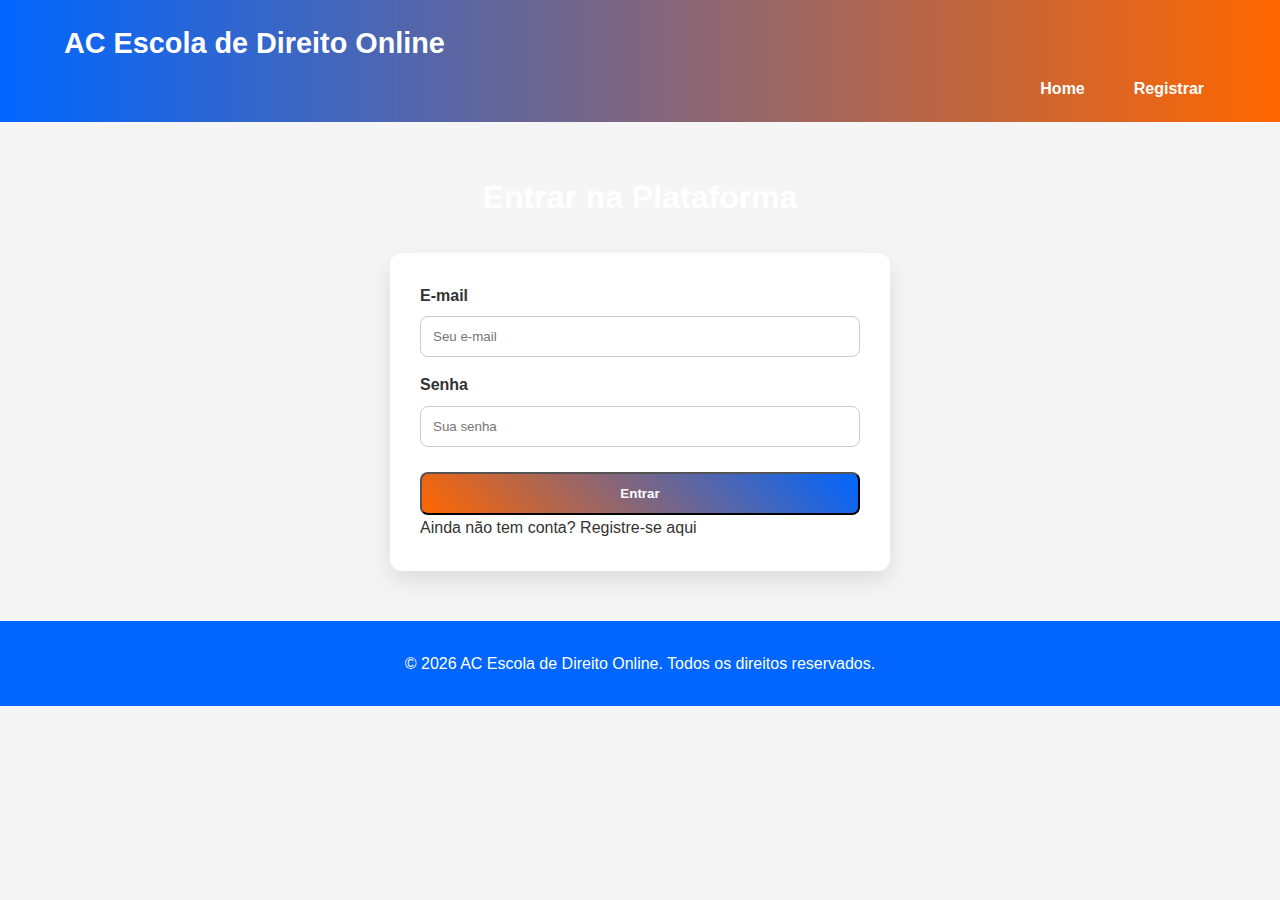
<file: login.html>
<!DOCTYPE html>
<html lang="pt">
<head>
  <meta charset="UTF-8">
  <meta name="viewport" content="width=device-width, initial-scale=1.0">
  <title>Login — AC Escola de Direito Online</title>
  <link rel="icon" href="img/favicon.png">
  <link rel="stylesheet" href="https://cdnjs.cloudflare.com/ajax/libs/font-awesome/6.4.0/css/all.min.css">
  
  <link rel="stylesheet" href="style.css">

</head>

<body>
  <header>
    <div class="container">
      <h1>AC Escola de Direito Online</h1>
      <nav>
        <ul>
          <li><a href="index.html">Home</a></li>
          <li><a href="registrar.html">Registrar</a></li>
        </ul>
      </nav>
    </div>
  </header>

  <section class="login-page">
    <div class="container">
      <h2>Entrar na Plataforma</h2>
      <form id="form-login" action="#" method="POST">
        <label for="email-login">E-mail</label>
        <input type="email" id="email-login" name="email-login" placeholder="Seu e-mail" required>

        <label for="senha-login">Senha</label>
        <input type="password" id="senha-login" name="senha-login" placeholder="Sua senha" required>

        <button type="submit" class="btn">Entrar</button>
        <p class="link-secundario">Ainda não tem conta? <a href="registrar.html">Registre-se aqui</a></p>
      </form>
    </div>
  </section>

  <footer>
    <div class="container footer-content">
      <p>&copy; 2026 AC Escola de Direito Online. Todos os direitos reservados.</p>
    </div>
  </footer>
</body>
</html>
</file>
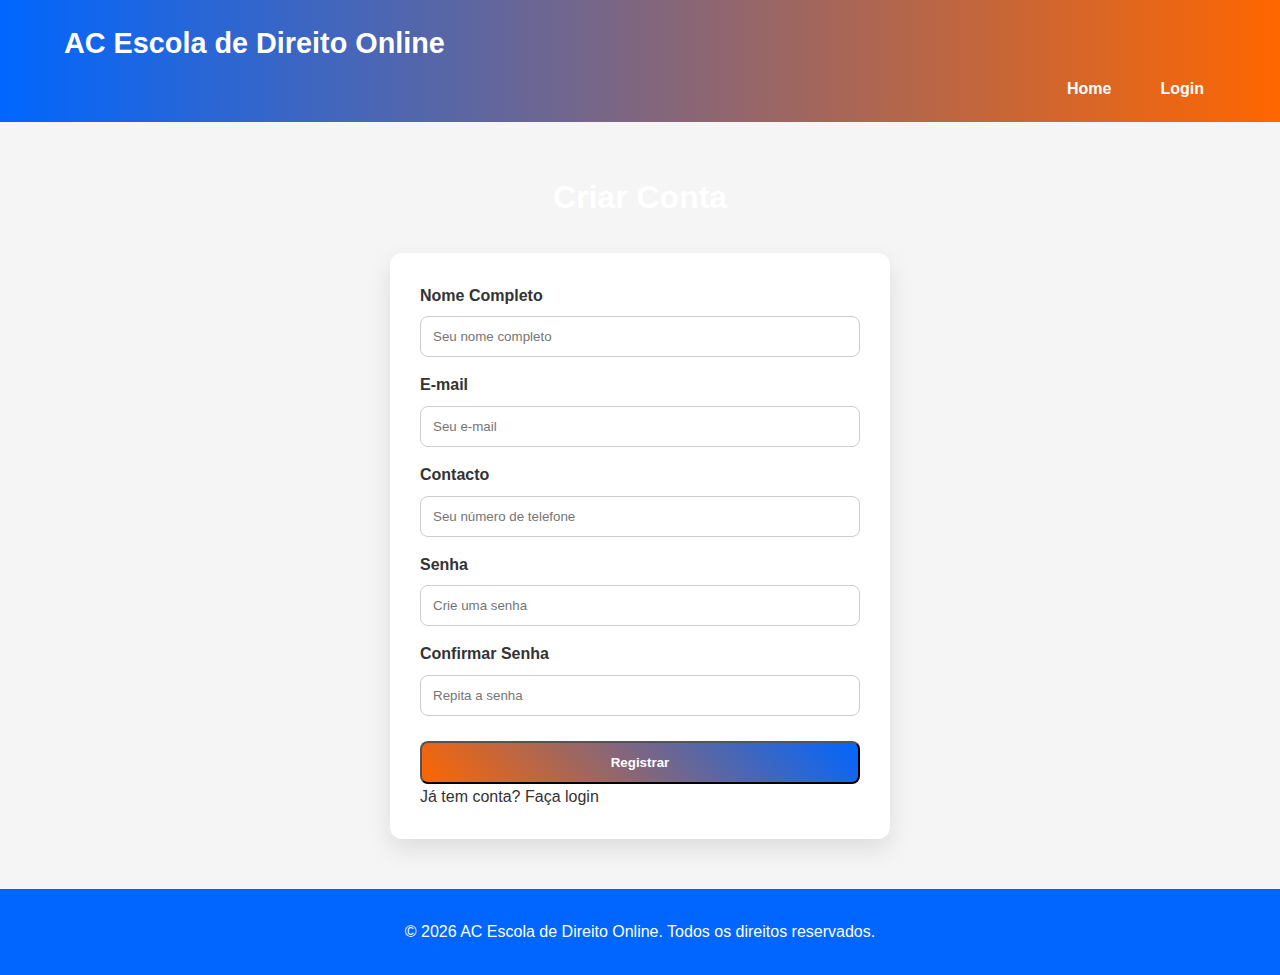
<file: registrar.html>
<!DOCTYPE html>
<html lang="pt">
<head>
  <meta charset="UTF-8">
  <meta name="viewport" content="width=device-width, initial-scale=1.0">
  <title>Registrar — AC Escola de Direito Online</title>
  <link rel="icon" href="img/favicon.png">
  <link rel="stylesheet" href="https://cdnjs.cloudflare.com/ajax/libs/font-awesome/6.4.0/css/all.min.css">
  
  <link rel="stylesheet" href="style.css">

</head>

<body>
  <header>
    <div class="container">
      <h1>AC Escola de Direito Online</h1>
      <nav>
        <ul>
          <li><a href="index.html">Home</a></li>
          <li><a href="login.html">Login</a></li>
        </ul>
      </nav>
    </div>
  </header>

  <section class="registrar-page">
    <div class="container">
      <h2>Criar Conta</h2>
      <form id="form-registrar" action="#" method="POST">
        <label for="nome-registro">Nome Completo</label>
        <input type="text" id="nome-registro" name="nome-registro" placeholder="Seu nome completo" required>

        <label for="email-registro">E-mail</label>
        <input type="email" id="email-registro" name="email-registro" placeholder="Seu e-mail" required>

        <label for="contacto">Contacto</label>
        <input type="tel" id="contacto" name="contacto" placeholder="Seu número de telefone" required>

        <label for="senha-registro">Senha</label>
        <input type="password" id="senha-registro" name="senha-registro" placeholder="Crie uma senha" required>

        <label for="confirmar-senha">Confirmar Senha</label>
        <input type="password" id="confirmar-senha" name="confirmar-senha" placeholder="Repita a senha" required>

        <button type="submit" class="btn">Registrar</button>
        <p class="link-secundario">Já tem conta? <a href="login.html">Faça login</a></p>
      </form>
    </div>
  </section>

  <footer>
    <div class="container footer-content">
      <p>&copy; 2026 AC Escola de Direito Online. Todos os direitos reservados.</p>
    </div>
  </footer>
</body>
</html>
</file>
<file: style.css>
/* ================================
   RESET BÁSICO
================================ */
* {
  margin: 0;
  padding: 0;
  box-sizing: border-box;
  font-family: 'Arial', sans-serif;
}

body {
  line-height: 1.6;
  color: #333;
  background: #f5f5f5;
}

/* ================================
   LINKS E BOTÕES
================================ */
a {
  text-decoration: none;
  color: inherit;
}

.btn {
  display: inline-block;
  background: linear-gradient(45deg, #ff6600, #0066ff);
  color: #fff;
  padding: 12px 25px;
  border-radius: 8px; color: #ffffff;
  font-weight: bold;
  transition: all 0.3s ease;
}

.btn:hover {
  background: linear-gradient(45deg, #ff9500, #3399ff);
  transform: translateY(-3px);
}

/* Botão maior (CTA) */
.btn-grande {
  padding: 15px 35px;
  font-size: 1.2rem;
}

/* ================================
   CONTAINER
================================ */
.container {
  width: 90%;
  max-width: 1200px;
  margin: auto;
}

/* ================================
   HEADER E NAVEGAÇÃO
================================ */
header {
  background: linear-gradient(90deg, #0066ff, #ff6600);
  color: #fff;
  padding: 20px 0;
  position: sticky;
  top: 0;
  z-index: 100;
}

header h1 {
  font-size: 1.8rem;
  margin-bottom: 10px;
}

header nav ul {
  list-style: none;
  display: flex;
  gap: 20px;
  flex-wrap: wrap;
}

header nav ul li a {
  color: #fff;
  font-weight: bold;
  padding: 8px 12px;
  border-radius: 5px;
  transition: background 0.3s ease;
}

header nav ul li a:hover,
header nav ul li a.active {
  background: rgba(255, 255, 255, 0.2);
}

/* ================================
   HERO
================================ */
.hero {
  display: flex;
  flex-wrap: wrap;
  align-items: center;
  padding: 50px 0;
  background: linear-gradient(135deg, #ff6600, #0066ff);
  color: #fff;
}

.hero-image img {
  max-width: 100%;
  border-radius: 15px;
  box-shadow: 0 10px 25px rgba(0,0,0,0.3);
}

.hero-text {
  flex: 1;
  padding: 20px;
}

.hero-text h2 {
  font-size: 2.5rem;
  margin-bottom: 20px;
}

.hero-text p {
  margin-bottom: 15px;
  font-size: 1.1rem;
}

/* ================================
   SEÇÕES DE VANTAGENS E CURSOS
================================ */
section {
  padding: 50px 0;
}

section h2 {
  text-align: center;
  font-size: 2rem;
  margin-bottom: 30px;
  color: #ffffff;
}

.vantagem-cards,
.curso-cards {
  display: grid;
  grid-template-columns: repeat(auto-fit, minmax(250px, 1fr));
  gap: 20px;
}

/* CARD PADRÃO */
.card {
  background: #fff;
  border-radius: 12px;
  padding: 20px;
  text-align: center;
  box-shadow: 0 8px 20px rgba(0,0,0,0.1);
  transition: transform 0.3s ease, box-shadow 0.3s ease;
}

.card:hover {
  transform: translateY(-5px);
  box-shadow: 0 12px 25px rgba(0,0,0,0.2);
}

.card img {
  width: 100%;
  height: 180px;
  object-fit: cover;
  border-radius: 12px;
  margin-bottom: 15px;
}

.card h3 {
  margin-bottom: 15px;
  color: #ff6600;
}

.card p {
  font-size: 0.95rem;
  color: #555;
}

.card a.btn {
  margin-top: 10px;
}

/* ================================
   METODOLOGIA E LISTA
================================ */
.metodologia ul {
  list-style: none;
  max-width: 700px;
  margin: auto;
}

.metodologia ul li {
  margin-bottom: 15px;
  font-size: 1.05rem;
  padding-left: 30px;
  position: relative;
}

.metodologia ul li i {
  position: absolute;
  left: 0;
  top: 0;
  color: #ff6600;
}

/* ================================
   CALL TO ACTION
================================ */
.call-to-action {
  text-align: center;
  background: linear-gradient(135deg, #ff6600, #0066ff);
  color: #fff;
  padding: 60px 20px;
  border-radius: 15px;
  margin: 50px 0;
}

/* ================================
   FORMULÁRIOS LOGIN / REGISTRO / CONTATO
================================ */
form {
  background: #fff;
  padding: 30px;
  border-radius: 12px;
  max-width: 500px;
  margin: auto;
  box-shadow: 0 10px 25px rgba(0,0,0,0.1);
}

form label {
  display: block;
  margin-bottom: 8px;
  font-weight: bold;
}

form input,
form textarea {
  width: 100%;
  padding: 12px;
  margin-bottom: 15px;
  border: 1px solid #ccc;
  border-radius: 8px;
}

form button.btn {
  width: 100%;
  margin-top: 10px;
}

/* ================================
   FOOTER
================================ */
footer {
  background: #0066ff;
  color: #fff;
  padding: 30px 0;
}

footer .footer-content {
  display: flex;
  flex-direction: column;
  align-items: center;
  gap: 15px;
}

footer .social-icons a {
  color: #0044ff;
  margin: 0 8px;
  font-size: 1.2rem;
  transition: color 0.3s ease;
}

footer .social-icons a:hover {
  color: #ff6600;
}

/* ================================
   RESPONSIVIDADE
================================ */
@media(max-width: 768px) {
  .hero {
    flex-direction: column;
  }

  .hero-text {
    padding: 20px 0;
    text-align: center;
  }

  .hero-text h2 {
    font-size: 2rem;
  }

  .call-to-action {
    padding: 40px 20px;
  }
}
.descricao-escola {
  text-align: center;       /* centraliza o texto */
  font-size: 1.2rem;        /* aumenta um pouco o tamanho */
  font-weight: 500;         /* deixa o texto mais destacado */
  color: #000000;           /* azul intenso, harmoniza com degradê */
  margin: 40px 0;           /* espaço acima e abaixo */
  line-height: 1.6;         /* melhora a leitura */
}

@media(max-width: 768px) {
  .descricao-escola {
    font-size: 1.1rem;      /* tamanho reduzido em telas pequenas */
    padding: 0 15px;
  }
}
.contato {
  padding: 60px 0;
}

.contato-info {
  display: flex;
  flex-wrap: wrap;
  justify-content: space-around;
  margin-bottom: 40px;
  gap: 20px;
}

.info-card {
  background: #fff;
  padding: 25px;
  border-radius: 12px;
  box-shadow: 0 6px 20px rgba(0,0,0,0.1);
  width: 300px;
  text-align: center;
  transition: transform 0.3s ease, box-shadow 0.3s ease;
}

.info-card:hover {
  transform: translateY(-5px);
  box-shadow: 0 10px 25px rgba(0,0,0,0.2);
}

.info-card i {
  color: #ff6600;
  margin-bottom: 15px;
}

.formulario-contato {
  max-width: 600px;
  margin: 0 auto;
}

.mapa {
  background: linear-gradient(rgba(255,102,0,0.7), rgba(0,102,255,0.7));
  color: #fff;
  text-align: center;
  padding: 50px 20px;
}

.mapa-frame {
  margin-top: 20px;
  border-radius: 12px;
  overflow: hidden;
  box-shadow: 0 10px 25px rgba(0,0,0,0.3);
}
/* Seções gerais */
.tema-principal, .missao-visao-valores, .termos-politicas {
  padding: 60px 20px;
  text-align: center;
}

.tema-principal h2, .missao-visao-valores h2, .termos-politicas h2 {
  font-size: 2.5rem;
  margin-bottom: 20px;
  color: #FF6A00; /* Laranja intenso */
  background: linear-gradient(90deg, #FF6A00, #005BFF);
  -webkit-background-clip: text;
  -webkit-text-fill-color: transparent;
}

/* Missão, Visão e Valores */
.mv-container {
  display: flex;
  flex-wrap: wrap;
  justify-content: center;
  gap: 30px;
  margin-top: 40px;
}

.mv-card {
  background: linear-gradient(135deg, #FF6A00, #005BFF);
  color: white;
  padding: 30px;
  border-radius: 15px;
  flex: 1 1 250px;
  max-width: 350px;
  box-shadow: 0 8px 20px rgba(0,0,0,0.2);
  transition: transform 0.3s ease, box-shadow 0.3s ease;
}

.mv-card:hover {
  transform: translateY(-10px);
  box-shadow: 0 12px 25px rgba(0,0,0,0.3);
}

.mv-card h3 {
  font-size: 1.8rem;
  margin-bottom: 15px;
}

.mv-card p, .mv-card ul {
  font-size: 1rem;
  line-height: 1.6;
  text-align: left;
}

.mv-card ul {
  padding-left: 20px;
}

.mv-card ul li::marker {
  color: #FFD700; /* marcador dourado */
}

/* Termos e Políticas */
.termos-politicas p {
  font-size: 1.1rem;
  margin-bottom: 20px;
  max-width: 800px;
  margin-left: auto;
  margin-right: auto;
}

.termos-politicas ul {
  list-style-type: disc;
  text-align: left;
  max-width: 800px;
  margin: 0 auto;
}

.termos-politicas ul li {
  margin-bottom: 10px;
  font-size: 1rem;
}

/* Responsividade */
@media (max-width: 900px) {
  .mv-container {
    flex-direction: column;
    align-items: center;
  }
}
/* Alinhar o menu do cabeçalho à direita */
header nav {
  display: flex;
  justify-content: flex-end; /* Alinha o menu à direita */
}

header nav ul {
  display: flex;
  gap: 25px; /* Espaço entre os itens */
  list-style: none;
  margin: 0;
  padding: 0;
}

header nav ul li a {
  text-decoration: none;
  color: #ffffff; /* cor azul intensa */
  font-weight: 600;
  transition: color 0.3s ease;
}

header nav ul li a:hover,
header nav ul li a.active {
  color: #ffffff; /* laranja intenso no hover ou ativo */
}
</file>
